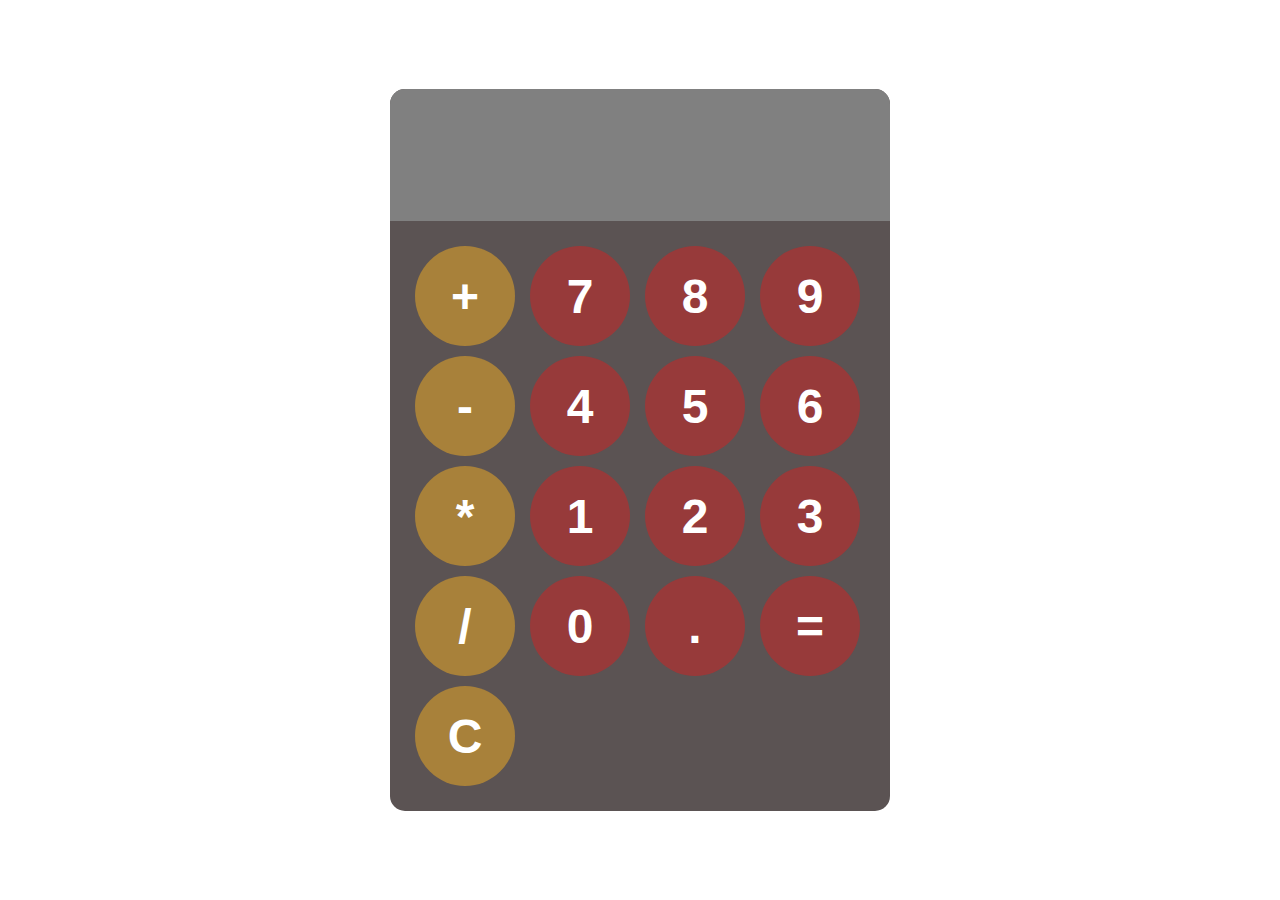
<file: calculator/index.html>
<!doctype html>
<html lang="en">
<head>
    <meta charset="UTF-8">
    <meta name="viewport"
          content="width=device-width, user-scalable=no, initial-scale=1.0, maximum-scale=1.0, minimum-scale=1.0">
    <meta http-equiv="X-UA-Compatible" content="ie=edge">
    <title>Document</title>
</head>
<style>
    body{
        margin: 0;
        height: 100vh;
        display: flex;
        justify-content: center;
        align-items: center;
    }
    .calculator{
        font-family: Arial, sans-serif;
        border-radius: 15px;
        background: #5b5353;
        max-width: 500px;
        overflow: hidden;
    }
    #display{
        width: 100%;
        padding: 20px;
        font-size: 5rem;
        border: none;
        background: gray;
        color: #0be30b;
    }
    .keys{
        display: grid;
        grid-template-columns: repeat(4,1fr);
        gap: 10px;
        padding: 25px;
    }
    button{
        width:100px;
        height: 100px;
        border-radius: 50px;
        border: none;
        color: #fff;
        font-size: 3rem;
        background: rgba(211,34,34,0.5);
        font-weight: bold;
        cursor: pointer;
    }
    button:hover{
        background:#de4e4e;
    }
    button:active{
        background: #ef022e;
        color: yellow;
        transition: 0.3s;
    }
    .operator_btn{
        background-color: #a8813a;
    }
    .operator_btn:hover{
        background: #c7922e;
    }
    .operator_btn:active{
        background-color: orange;
    }
</style>

<body>
<div class="calculator">
    <input readonly id="display">
    <div class="keys">
        <button onclick="appendToDisplay('+')" class="operator_btn">+</button>
        <button onclick="appendToDisplay('7')">7</button>
        <button onclick="appendToDisplay('8')">8</button>
        <button onclick="appendToDisplay('9')">9</button>
        <button onclick="appendToDisplay('-')" class="operator_btn">-</button>
        <button onclick="appendToDisplay('4')">4</button>
        <button onclick="appendToDisplay('5')">5</button>
        <button onclick="appendToDisplay('6')">6</button>
        <button onclick="appendToDisplay('*')" class="operator_btn">*</button>
        <button onclick="appendToDisplay('1')">1</button>
        <button onclick="appendToDisplay('2')">2</button>
        <button onclick="appendToDisplay('3')">3</button>
        <button onclick="appendToDisplay('/')" class="operator_btn">/</button>
        <button onclick="appendToDisplay('0')">0</button>
        <button onclick="appendToDisplay('.')">.</button>
        <button onclick="calculate()">=</button>
        <button onclick="clearDisplay()" class="operator_btn">C</button>
    </div>
</div>
<script src="calc.js"></script>
</body>

</html>
</file>
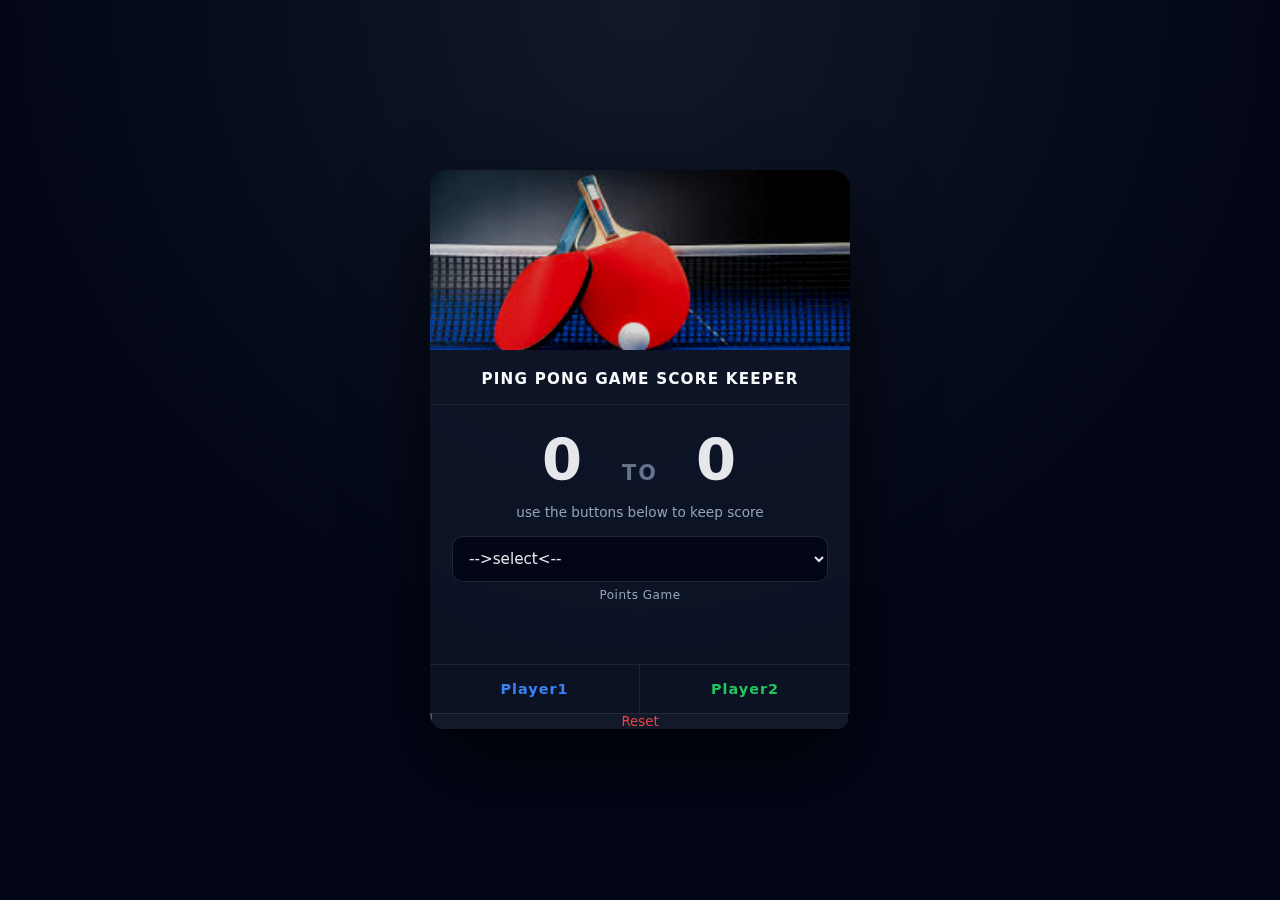
<file: ping_pong_score_keeper_dom/pingPongGame.html>
<!DOCTYPE html>
<html lang="en">
<head>
    <meta charset="UTF-8">
    <title>ping - pong game</title>
    <link rel="stylesheet" href="ping-pong-game.css">
</head>
<body>
<div class="main">
    <img id="ping-pong-img"
         src="ping-pong.png"
         alt="Ping pong table">

    <span>PING PONG GAME SCORE KEEPER</span>
    <div class="score-board">

        <p>
            <span class="playerScore" id="score-player1">0</span>
            <span>TO</span>
            <span class="playerScore" id="score-player2">0</span>
        </p>
        <p id="description">use the buttons below to keep score</p>
        <select name="point-game" id="point-game" class="point-game">
            <option value="0">-->select<--</option>
            <option value="5">5</option>
            <option value="10">10</option>
            <option value="15">15</option>
        </select>
        <label for="point-game">Points Game</label>
        <p id="winner"></p>
    </div>
    <div class="player-card">
        <button class="score-btn" id="player1-btn">Player1</button>
        <button class="score-btn" id="player2-btn">Player2</button>
        <button type="reset" id="reset-btn">Reset</button>
    </div>
</div>


<script src="ping-pong.js"></script>
</body>
</html>
</file>
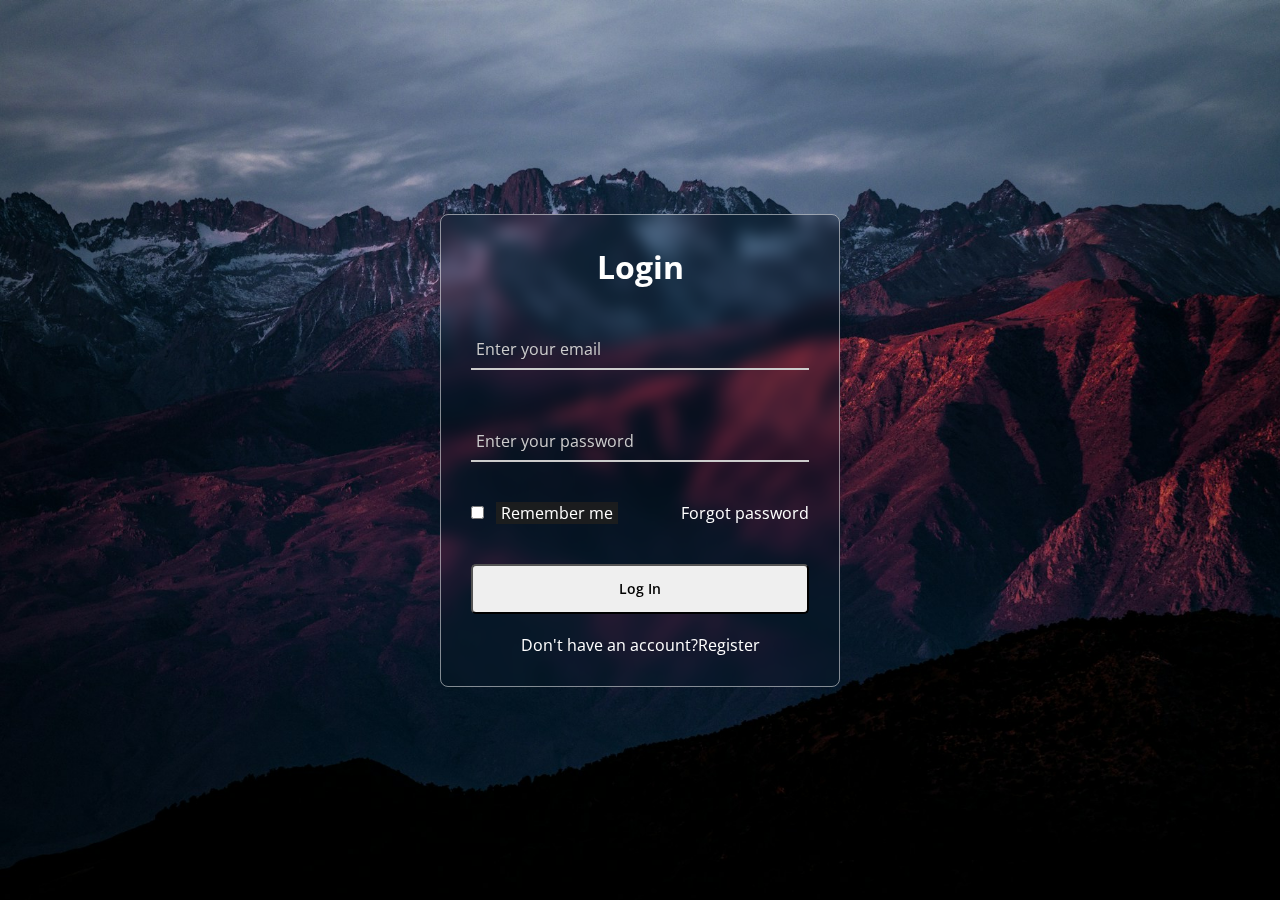
<file: portfolio website 2/coderGirl.html>
<!doctype html>
<html lang="en">
<head>
    <meta charset="UTF-8">
    <meta name="viewport"
          content="width=device-width, user-scalable=no, initial-scale=1.0, maximum-scale=1.0, minimum-scale=1.0">
    <meta http-equiv="X-UA-Compatible" content="ie=edge">
    <title>login form</title>
    <link rel="preconnect" href="https://fonts.googleapis.com">
    <link rel="preconnect" href="https://fonts.gstatic.com" crossorigin>
    <link href="https://fonts.googleapis.com/css2?family=Montserrat:ital,wght@0,100..900;1,100..900&family=Nunito:ital,wght@0,200..1000;1,200..1000&family=Open+Sans:ital,wght@0,300..800;1,300..800&display=swap" rel="stylesheet">
</head>
<style>

    *{
        margin: 0;
        padding: 0;
        box-sizing: border-box;
        font-family: "Open Sans" , sans-serif;
    }
    a{
        text-decoration: none;
    }
    .main{
        height: 100vh;
        width: 100vw;
        background: url(background.jpg);
        background-position: center;
        background-size: cover;
        display: flex;
        justify-content: center;
        align-items: center;
    }
    .main .login{

        width: 400px;
        padding: 30px;
        display: flex;
        flex-direction: column;
        border: 1px solid rgba(255,255,255,0.5);
        border-radius: 8px;
        backdrop-filter: blur(8px);
        -webkit-backdrop-filter: blur(8px);

        color: #fff;

    }
    .login h2{
        color: #fff;
        font-size: 2rem;
        margin-bottom: 20px;
        text-align: center;

    }
    .credentials{
    /* Adjusted margin for proper spacing */
        margin-top: 20px;
        position: relative;
        border-bottom: 2px solid #ccc;
        margin-bottom: 30px;
    }
    .credentials input{
        width: 100%;
        height: 40px;
        color: #fff;
        background: transparent;
        border: none;
        outline: none;
        padding: 0 5px; /* Added padding to align text */
        font-size: 1rem;
    }
    .credentials label{
        position: absolute;
        /* Adjusted positioning to align within input area */
        top: 10px;
        left: 5px;
        font-size: 1rem;
        color: #ccc; /* Changed label color to light gray */
        pointer-events: none; /* Allows clicks to pass through */
        transition: all 0.3s ease; /* Added smooth animation effect */
    }

    /* Target the label when input is focused, hovered, or has text (not showing placeholder) */
    input:focus ~ label,
    input:hover ~ label,
    input:not(:placeholder-shown) ~ label {
        top: -15px; /* Move up above the input border */
        font-size: 0.8rem; /* Make the font size smaller */
        color: #007bff; /* Change color on interaction */
        background-color: rgba(30, 30, 30, 0.9); /* Add background behind text to cover bottom border */
        padding: 0 5px; /* Ensures background covers the input line */
    }

    /* The rest of your styles are mostly fine, just ensured the remember me label is handled */
    .pass-opt{
        display: flex;
        justify-content: space-between;
        margin-top: 10px;
        margin-bottom: 30px;

    }
    .pass-opt .remember_me input {
        margin-right: 8px;
    }

    /* You need specific styles for the "Remember me" label since it's not a floating label */
    .pass-opt .remember_me label {
        position: static; /* Remove absolute positioning for this specific label */
        transform: none; /* Remove transform for this specific label */
        color: #fff;
        font-size: 1rem;
    }


    .login a{
        color: #fff;
    }

    .log_in_btn{
        margin-top: 10px;
        width: 100%;
        display: flex;
        height: 50px;
        margin-bottom: 20px;
    }


    .log_in_btn button{

        align-self: center;
        width: 100%;
        height: 100%;
        color: black;
        font-size: 14px;
        font-weight: 600;
        border-radius: 5px;
        margin: 20px 0;
    }
    .log_in_btn button:hover{
        background: rgba(255,255,255,0.15);
        border-color:#fff;
        color: #fff;
        transition: 0.3s;
    }

    .register{
        display: flex;
        justify-content: center;
    }
    .register a:hover{
        color: blue;
        transition: 0.3s;
    }

</style>
<body>

<div class="main">
    <div class="login">
        <h2>Login</h2>

        <div class="credentials">
            <!-- CRITICAL FIX: Input MUST come before the Label + added placeholder -->
            <input type="email" id="email" name="email" required placeholder=" ">
            <label for="email">Enter your email</label>
        </div>
        <div class="credentials">
            <!-- CRITICAL FIX: Input MUST come before the Label + added placeholder -->
            <input type="password" id="password" name="password" required placeholder=" ">
            <label for="password">Enter your password</label>
        </div>

        <div class="pass-opt">

            <div class="remember_me">
                <!-- NOTE: The label here is NOT a floating label, so it needed specific CSS override -->
                <input type="checkbox" name="remember_me" id="remember_me">
                <label for="remember_me">Remember me</label>
            </div>

            <a href="#" class="forgot_pass">Forgot password</a>

        </div>

        <div class="log_in_btn">

            <button >Log In</button>

        </div>

        <div class="register">
            <span>Don't have an account?</span> <a href="#" class="Register">Register</a>

        </div>


    </div>
</div>
</body>
</html>
</file>
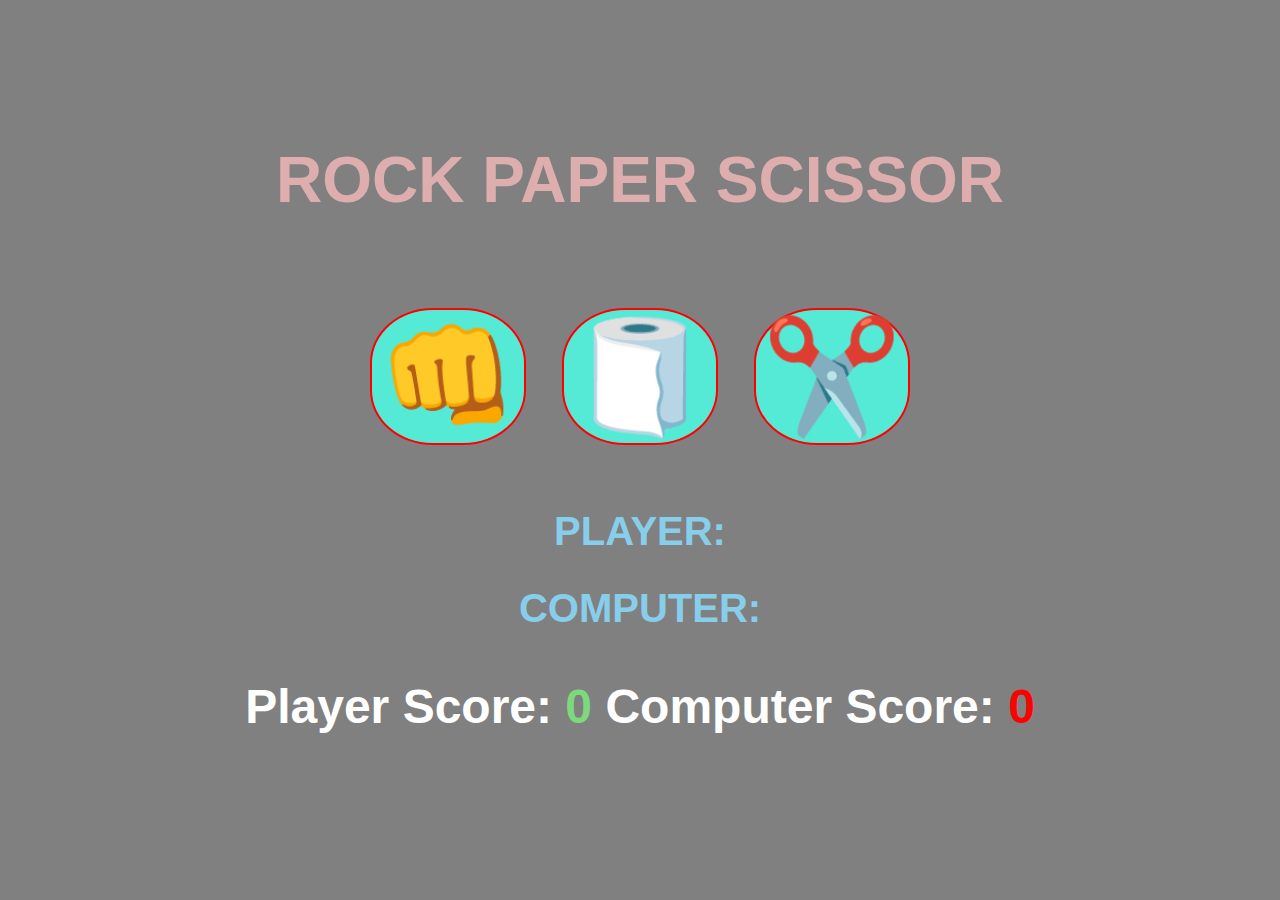
<file: rock paper scissor-js/rock_paper_scissor.html>
<!DOCTYPE html>
<html lang="en">
<head>
    <meta charset="UTF-8">
    <title>rocking rock ppr ssr</title>
    <link rel="stylesheet" href="ROK_PPR_SSR.css">
</head>
<body>
<h1>ROCK PAPER SCISSOR</h1>

<div class="container">

    <button onclick="playgame('rock')">👊</button>
    <button onclick="playgame('paper')">🧻</button>
    <button onclick="playgame('scissor')">✂️</button>

</div>
<div class="player">PLAYER:</div>
<div class="computer">COMPUTER:</div>
<div class="result"></div>

<div class="scoreDisplay">
    Player Score:
    <span class="playerScore">0</span>

    Computer Score:
    <span class="computerScore">0</span>
</div>

<script src="rock-ppr-ssr.js"></script>

</body>
</html>
</file>
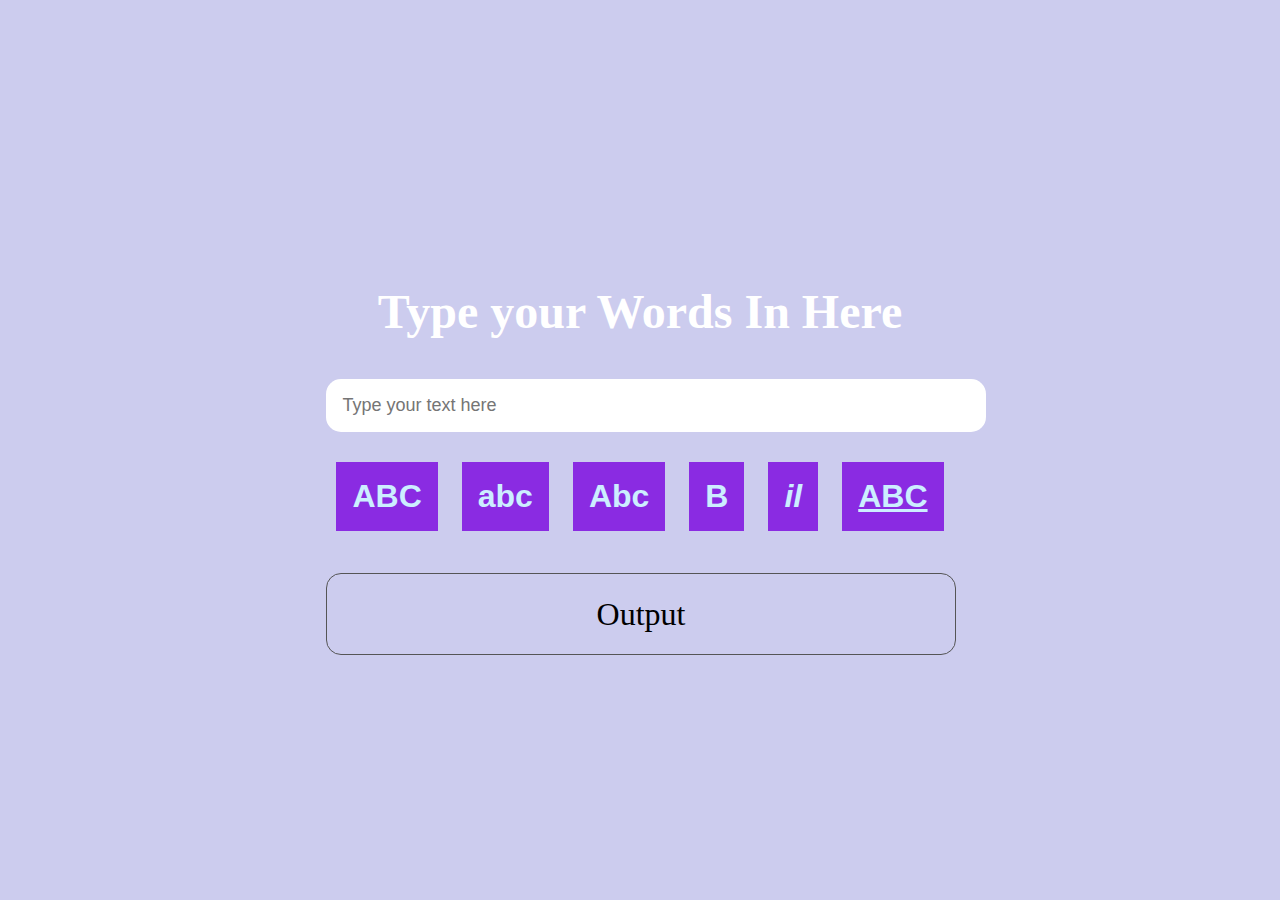
<file: Text Magic/textMagic.html>
<!doctype html>
<html lang="en">
<head>
    <meta charset="UTF-8">
    <meta name="viewport"
          content="width=device-width, user-scalable=no, initial-scale=1.0, maximum-scale=1.0, minimum-scale=1.0">
    <meta http-equiv="X-UA-Compatible" content="ie=edge">
    <title>Dynamic text creator</title>
    <link rel="stylesheet" href="style.css">
</head>
<body>
<div class="container">
  <h2>Type your Words In Here</h2>
  <div class="input-container">
    <input type="text" id="input-field" placeholder="Type your text here">
  </div>

  <div class="btns-container">
    <button class="btn uppercase">ABC</button>
    <button class="btn lowercase">abc</button>
    <button class="btn capitalize">Abc</button>
    <button class="btn bold">B</button>
    <button class="btn italic">il</button>
    <button class="btn underline">ABC</button>
  </div>
<p id="output-field">Output</p>
</div>
<script src="script.js"></script>
</body>
</html>
</file>
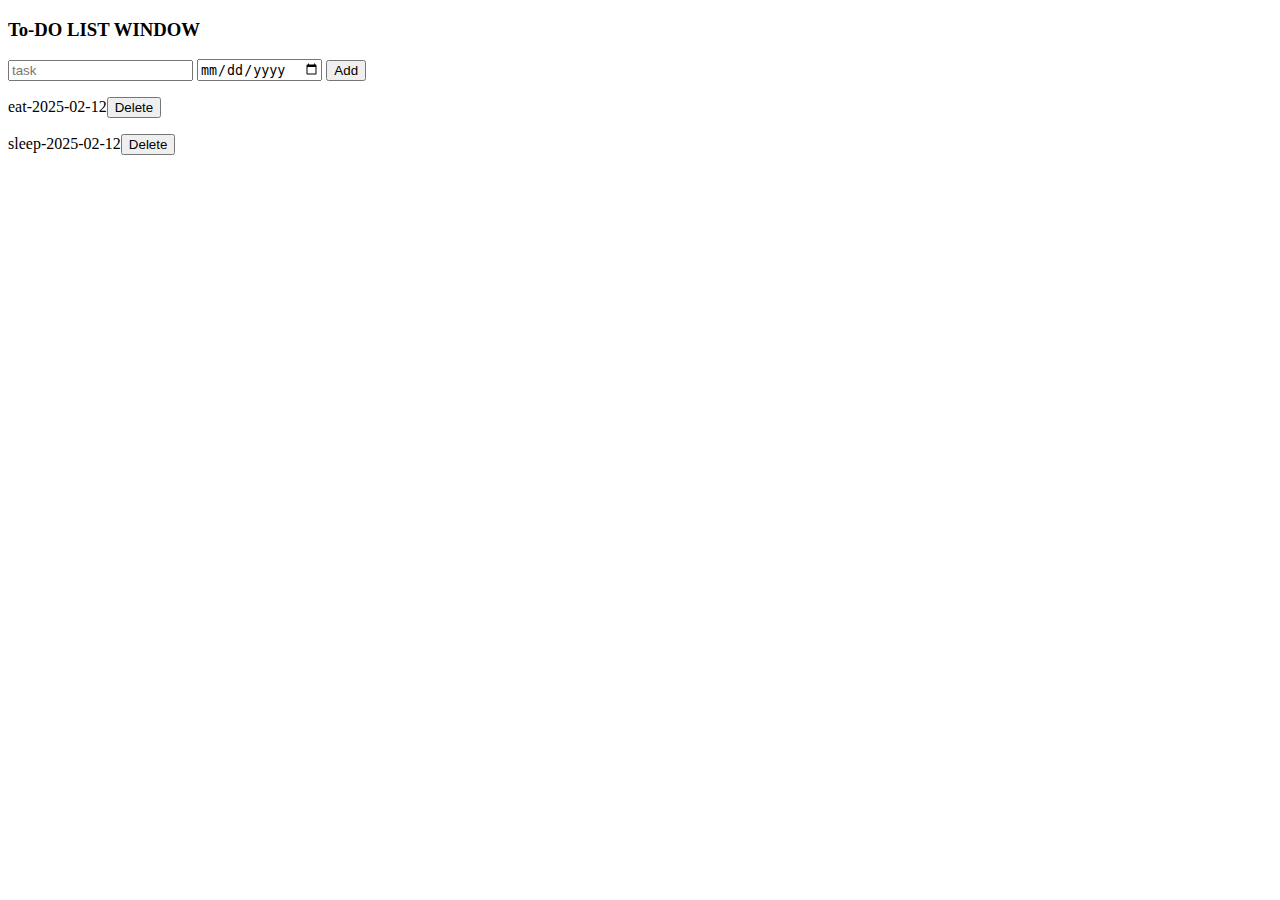
<file: to-do-list/to-do-list.html>
<!DOCTYPE html>
<html lang="en">
<head>
    <meta charset="UTF-8">
    <title>to-do-list</title>

    <style>

    </style>
</head>
<body>

<h3>To-DO LIST WINDOW</h3>

<input type="text" placeholder="task" id="input_task">
<input class="date" type="date">
<button onclick="addTask()">Add</button>
<div class="list"></div>



<script>
    let todolist = [
        { task: "eat", date: "2025-02-12" },
        { task: "sleep", date: "2025-02-12" }
    ];

    renderlist();


    function renderlist(){
        let innerhtml = '';
        for(let i =0; i< todolist.length;i++){
            let todo = todolist[i];
//            console.log(todo);
            let html = "<p>" + todo.task +"-"+todo.date +"<button onclick='deleteTask(" + i + ")'>Delete</button></p>";
            innerhtml += html;
        }
        let todolisthtml = document.querySelector('.list');
        todolisthtml.innerHTML = innerhtml;
    }

    function addTask(){
        let taskInput = document.getElementById("input_task");
        let dateInput = document.querySelector(".date");

        let task = taskInput.value.trim();
        let date = dateInput.value;

        if(task === "") return;

        todolist.push({ task, date });
        renderlist();

        taskInput.value = "";
        dateInput.value = "";
    }

    function deleteTask(index){
        todolist.splice(index,1);
        renderlist();
    }

</script>
</body>
</html>
</file>
<file: rock paper scissor-js/ROK_PPR_SSR.css>
body{
    margin: 100px;
    padding: 0;
    box-sizing: border-box;
    font-family: "arial",sans-serif;
    background: gray;
    font-weight: bold;
    display: flex;
    align-items: center;
    flex-direction: column;
}
h1{
    font-size: 4rem;
    color: #deaeae;
}
.container{
    align-items: space-around;
    padding: 1rem;
    margin: 1rem;
}
button{
    font-size: 7rem;
    margin: 1rem;
    border-radius: 40%;
    border: 2px solid red;

    background: #55ead6;
    cursor: pointer;
    transition: background 0.5s ease;
}
button:hover{
    background: #88f5e8;
}
.player,.computer,.result{
    font-size: 2.5rem;
    margin: 1rem;
    color: skyblue;
}
.result{
    color: black;
}
.greenText,.playerScore{
color: #7cd97c;
}
.redText,.computerScore{
    color: red;
}
.scoreDisplay{
    font-size: 3rem;
    color: white;

}
</file>
<file: Text Magic/style.css>
.container {
    animation: rotate-bg-color 15s infinite;
}

@keyframes rotate-bg-color {
    0% {
        background-color: #ceff;
    }
    10% {
        background-color: red;
    }
    20% {
        background-color: orange;
    }
    30% {
        background-color: #f8f803;
    }
    40% {
        background-color: #00f800;
    }
    50% {
        background-color: blue;
    }
    60% {
        background-color: #9104fa;
    }
    70% {
        background-color: #fa04fa;
    }
    80% {
        background-color: #fa0530;
    }
    90% {
        background-color: brown;
    }
    100% {
        background-color: black;
    }
}

body{
    margin: 0;
    padding: 0;
    box-sizing: border-box;
    font: Arial, sans-serif;
    text-align: center;
    background: #ccef;
    height: 100vh;
    width: 100vw;
    display: flex;
    justify-content: center;
    align-items: center;
}
.container{
    padding: 6rem;
    /*    position: fixed;*/
/*    background: black;*/
    /*    height: 400px;*/
    /*    width: 400px;*/
    border-radius: 20px;


}
.container h2{
    color: #fff;
    font-size: 3rem;
    margin-bottom: 40px;
}
.input-container input{
    width: 100%;
    padding: 1rem;
    margin-bottom: 20px;
    font-size: 18px;
    border-radius: 15px;
    outline: none;
    border: none;
}
button{
    margin: 10px;
    padding: 10px 20px;
    padding: 1rem;
    background: blueviolet;
    font-size: 2rem;
    font-weight: bold;
    color: #ceff;
    border: none;
    outline: none;
    cursor: pointer;
}
button:hover{
    background: #a35fe3;
}
button:active {
    background-color: deeppink;
    transform: translateY(2px); /* Optional: gives a "pressed" effect */
}
p{
    width: 100%;
    height: 80px;
    background: #ccef;
    color: black;
    border: 1px solid #555;
    border-radius: 15px;
    display: flex;
    justify-content: center;
    align-items: center;
    margin: auto;
    margin-top: 2rem;
    font-size: 2rem;

}
.uppercase{
    text-transform: uppercase;
}
.capitalize{
    text-transform: capitalize;
}
.lowercase{
    text-transform: lowercase;
}
.italic{
    font-style: italic;

}
.underline{
    text-decoration: underline;
}
</file>
<file: ping_pong_score_keeper_dom/ping-pong-game.css>
/* ================== RESET ================== */
* {
    margin: 0;
    padding: 0;
    box-sizing: border-box;
    font-family: Inter, system-ui, -apple-system, BlinkMacSystemFont,
    "Segoe UI", Roboto, Helvetica, Arial, sans-serif;
}

/* ================== BACKGROUND ================== */
body {
    min-height: 100vh;
    background: radial-gradient(
            circle at top,
            #111827 0%,
            #020617 60%
    );
    display: flex;
    justify-content: center;
    align-items: center;
    color: #e5e7eb;
}

/* ================== MAIN CONTAINER ================== */
.main {
    width: 420px;
    background: rgba(15, 23, 42, 0.75);
    backdrop-filter: blur(14px);
    border-radius: 18px;
    box-shadow:
            0 40px 80px rgba(0, 0, 0, 0.7),
            inset 0 1px 0 rgba(255, 255, 255, 0.05);
    overflow: hidden;
}

/* ================== IMAGE ================== */
#ping-pong-img {
    width: 100%;
    height: 180px;
    object-fit: cover;
    filter: contrast(1.1) brightness(0.85);
}

/* ================== TITLE ================== */
.main > span {
    display: block;
    padding: 16px;
    text-align: center;
    font-weight: 700;
    letter-spacing: 1.2px;
    text-transform: uppercase;
    font-size: 0.95rem;
    color: #f8fafc;
    border-bottom: 1px solid rgba(255,255,255,0.06);
}

/* ================== SCOREBOARD ================== */
.score-board {
    padding: 22px;
    text-align: center;
}

.score-board p:first-child {
    font-size: 3.6rem;
    font-weight: 800;
    letter-spacing: 2px;
}

/* SCORES */
.playerScore {
    min-width: 46px;
    display: inline-block;
    transition: transform 0.15s ease;
}

.score-board span:nth-child(2) {
    font-size: 1.3rem;
    margin: 0 14px;
    color: #64748b;
}

/* ================== DESCRIPTION ================== */
#description {
    margin-top: 10px;
    font-size: 0.85rem;
    color: #94a3b8;
}

/* ================== SELECT ================== */
.point-game {
    margin-top: 16px;
    width: 100%;
    padding: 12px;
    border-radius: 10px;
    background: #020617;
    color: #e5e7eb;
    border: 1px solid rgba(255,255,255,0.12);
    font-size: 0.95rem;
    outline: none;
}

.point-game:focus {
    border-color: #3b82f6;
}

/* LABEL */
label {
    display: block;
    margin-top: 6px;
    font-size: 0.75rem;
    letter-spacing: 0.5px;
    color: #94a3b8;
}

/* ================== WINNER ================== */
#winner {
    margin-top: 14px;
    min-height: 26px;
    font-size: 1.2rem;
    font-weight: 700;
    letter-spacing: 1px;
    color: #22c55e;
}

/* ================== BUTTON AREA ================== */
.player-card {
    display: grid;
    grid-template-columns: 1fr 1fr;
    border-top: 1px solid rgba(255,255,255,0.08);
}

/* BUTTON BASE */
.score-btn {
    padding: 16px 0;
    background: transparent;
    border: none;
    color: #e5e7eb;
    font-size: 0.9rem;
    font-weight: 600;
    letter-spacing: 1px;
    cursor: pointer;
    transition:
            background 0.15s ease,
            transform 0.05s ease;
}

/* PLAYER BUTTONS */
#player1-btn {
    border-right: 1px solid rgba(255,255,255,0.08);
    color: #3b82f6;
}

#player2-btn {
    color: #22c55e;
}

/* RESET */
#reset-btn {
    grid-column: span 2;
    background: rgba(255,255,255,0.03);
    color: #ef4444;
    border-top: 1px solid rgba(255,255,255,0.08);
}

/* INTERACTION */
.score-btn:hover {
    background: rgba(255,255,255,0.05);
}

.score-btn:active {
    transform: scale(0.96);
}

.score-btn:disabled {
    opacity: 0.4;
    cursor: not-allowed;
}

/* ================== MICRO FEEDBACK ================== */
.playerScore.bump {
    transform: scale(1.25);
}
</file>
